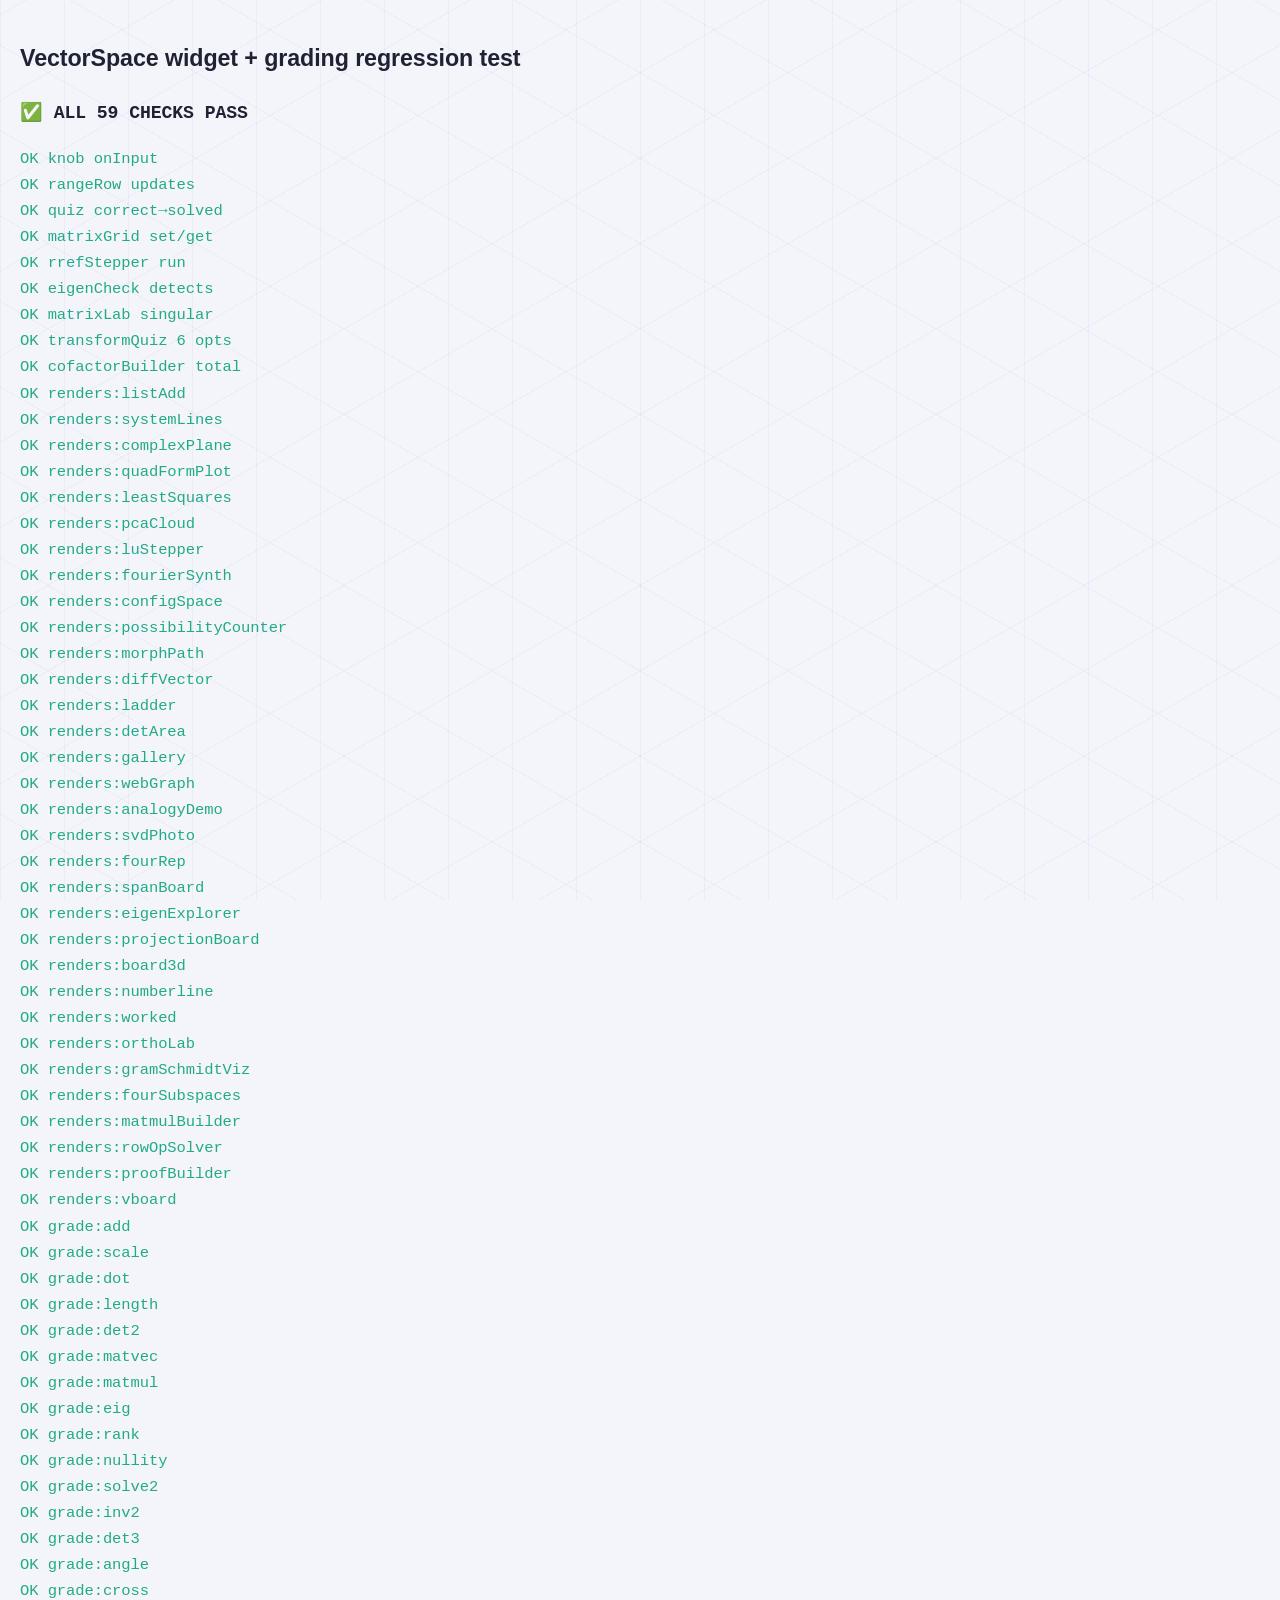
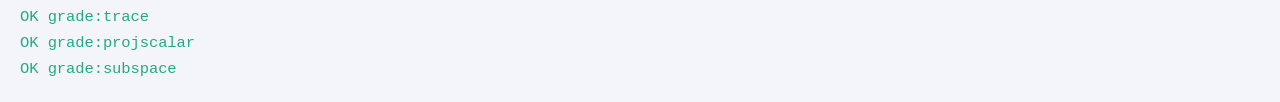
<file: test.html>
<!DOCTYPE html>
<!-- Regression test: open in a browser (or run headless) to verify every
     widget responds to input and every practice generator grades correctly.
     Green "OK" lines = pass; any "BAD"/"ERR" = a regression. -->
<html><head><meta charset="utf-8"><link rel="stylesheet" href="styles.css">
<style>body{font-family:monospace;padding:20px} .OK{color:#2a8} .BAD{color:#e4572e;font-weight:bold} h2{font-family:sans-serif}</style>
</head><body>
<h2>VectorSpace widget + grading regression test</h2>
<div id="report">running…</div>
<script src="linalg.js"></script><script src="engine.js"></script>
<script>
const out=[];
function ok(name,cond){out.push({name,pass:!!cond});}
function narTxt(w){const n=w.querySelector('.narrate');return n?n.textContent:w.textContent;}

/* ---- widget interaction ---- */
try{let v=0;VS.knob({label:'x',value:5,onInput:x=>v=x});ok('knob onInput',typeof v==='number');}catch(e){ok('knob:'+e.message,false);}
try{let v=0;const r=VS.rangeRow({label:'a',min:0,max:10,value:3,onInput:x=>v=x});r.input.value='7';r.input.dispatchEvent(new Event('input'));ok('rangeRow updates',v===7);}catch(e){ok('rangeRow:'+e.message,false);}
try{let s=false;const q=VS.quiz({question:'q',options:[{t:'yes',ok:true,why:'r'},{t:'no',ok:false}],onSolved:()=>s=true});q.querySelectorAll('.opt')[0].click();ok('quiz correct→solved',s);}catch(e){ok('quiz:'+e.message,false);}
try{const g=VS.matrixGrid({rows:2,cols:2,values:[[1,2],[3,4]]});g.set([[5,6],[7,8]]);ok('matrixGrid set/get',JSON.stringify(g.get())==='[[5,6],[7,8]]');}catch(e){ok('matrixGrid:'+e.message,false);}
try{const w=VS.rrefStepper({rows:2,cols:3,values:[[1,2,3],[2,4,6]]});[...w.querySelectorAll('button')].find(b=>/run/.test(b.textContent)).click();ok('rrefStepper run',/rank/i.test(narTxt(w)));}catch(e){ok('rrefStepper:'+e.message,false);}
try{const w=VS.eigenCheck({A:[[2,1],[1,2]]});const ins=w.querySelectorAll('input');ins[0].value='1';ins[1].value='1';w.querySelector('button').click();ok('eigenCheck detects',/eigenvalue/i.test(narTxt(w)));}catch(e){ok('eigenCheck:'+e.message,false);}
try{const w=VS.matrixLab({matrix:[[2,1],[1,2]]});[...w.querySelectorAll('button')].find(b=>b.textContent.includes('singular')).click();ok('matrixLab singular',/SINGULAR|does not exist/.test(w.textContent));}catch(e){ok('matrixLab:'+e.message,false);}
try{const w=VS.transformQuiz();ok('transformQuiz 6 opts',w.querySelectorAll('.opt').length===6);}catch(e){ok('transformQuiz:'+e.message,false);}
try{const w=VS.cofactorBuilder({A:[[2,1,0],[1,3,1],[0,2,2]]});const ins=w.querySelectorAll('input');const t=ins[ins.length-1];t.value='6';t.dispatchEvent(new Event('input'));ok('cofactorBuilder total',/Correct/.test(narTxt(w)));}catch(e){ok('cofactorBuilder:'+e.message,false);}
['listAdd','systemLines','complexPlane','quadFormPlot','leastSquares','pcaCloud','luStepper','fourierSynth','configSpace','possibilityCounter','morphPath','diffVector','ladder','detArea','gallery','webGraph','analogyDemo','svdPhoto','fourRep','spanBoard','eigenExplorer','projectionBoard','board3d','numberline','worked','orthoLab','gramSchmidtViz','fourSubspaces','matmulBuilder','rowOpSolver','proofBuilder','vboard'].forEach(fn=>{
  try{let a={};
    if(fn==='listAdd')a={items:['a','b'],a:[1,2],b:[3,4]};
    if(fn==='gallery')a=[{icon:'x',name:'n',dims:'2D',vec:'(1,2)',note:'z'}];
    if(fn==='webGraph')a={nodes:[{label:'A'},{label:'B'}],edges:[[0,1,2]]};
    if(fn==='worked')a={steps:['a','b'],result:'r',prompt:'p'};
    if(fn==='board3d')a={vec:{x:1,y:1,z:1}};
    if(fn==='numberline')a={value:2};
    if(fn==='spanBoard'||fn==='vboard')a={arrows:[{x:1,y:0,color:'#000'},{x:0,y:1,color:'#111'}]};
    if(fn==='eigenExplorer')a={matrix:[[2,1],[1,2]]};
    if(fn==='projectionBoard')a={nar:VS.narrate('')};
    if(fn==='fourRep')a={x:2,y:1};
    if(fn==='matmulBuilder')a={A:[[1,2],[3,4]],B:[[2,0],[1,2]]};
    if(fn==='rowOpSolver')a={matrix:[[2,4],[1,3]]};
    if(fn==='proofBuilder')a={claim:'c',steps:[{text:'a',reason:'x',choices:['x','y']}]};
    VS[fn](a);ok('renders:'+fn,true);
  }catch(e){ok('renders:'+fn+':'+e.message,false);}
});

/* ---- grading: right passes, wrong fails ---- */
Object.keys(VS.PROBLEMS).forEach(k=>{
  try{let rp=true,wf=true;
    for(let t=0;t<20;t++){const p=VS.PROBLEMS[k]();
      const right=Array.isArray(p.answer)?p.answer.join(', '):String(p.answer);
      if(!p.check(right))rp=false;
      let wrong=k==='subspace'?(p.answer==='yes'?'no':'yes'):Array.isArray(p.answer)?p.answer.map((x,i)=>i===0?x+7:x).join(', '):String(Number(p.answer)+7);
      if(p.check(wrong))wf=false;}
    ok('grade:'+k,rp&&wf);
  }catch(e){ok('grade:'+k+':'+e.message,false);}
});

const fails=out.filter(o=>!o.pass);
document.getElementById('report').innerHTML=
  `<h3>${fails.length===0?'✅ ALL '+out.length+' CHECKS PASS':'❌ '+fails.length+' FAILURES'}</h3>`+
  out.map(o=>`<div class="${o.pass?'OK':'BAD'}">${o.pass?'OK ':'BAD'} ${o.name}</div>`).join('');
</script></body></html>
</file>
<file: styles.css>
/* ============================================================
   VectorSpace — interactive linear algebra.
   THEME: ISOMETRIC. The whole surface is a faint axonometric
   grid (three line-sets at ±30°, a projected 3-D basis) — the
   most linear-algebra surface there is. Clean sans type, an
   i/j/k accent triad (indigo · magenta · teal). Diagrams live
   on the grid; light "axo paper" default + dark "night axo".
   ============================================================ */

/* ---------------- LIGHT · axo paper (default) ---------------- */
:root{
  --accent:#4F46E5;      /* indigo  (i / links / primary) */
  --accent2:#E5484D;     /* magenta-red (j / the other vector) */
  --accentb:#0EA5A5;     /* teal (k / third axis) */
  --accentc:#4F46E5; --accentd:#E5484D;
  --gold:#C77D17; --green:#0E9F6E;

  --bg:#F4F5FB; --bg-2:#ECEEF7;
  --paper:#F4F5FB; --paper-2:#ECEEF7;
  --ink:#1E2233; --ink-strong:#0C0F1D; --muted:#666C82; --faint:#9AA0B6;
  --surface:#FFFFFF; --surface-2:#F6F7FC; --surface-3:#EEF0F8;
  --soft:#EEF0F8; --softline:#DDE0EE; --border:#E1E4F0; --border-2:#CDD1E4;
  --dark:#151827; --darker:#0E1120; --dark-fg:#EDEFF7;
  --code-bg:#EEF0F8; --code-fg:#4338CA;
  --sel:#DAD8FB;

  --iso:rgba(79,70,229,.055);          /* iso grid line */
  --iso-strong:rgba(79,70,229,.10);
  --hair:1px solid var(--border);
  --sidebar-w:280px;
  --shadow:0 1px 2px rgba(28,32,60,.05),0 12px 30px -14px rgba(28,32,60,.14);
  --shadow-lg:0 30px 70px -26px rgba(28,32,60,.30);
  --ring:rgba(79,70,229,.28);
  --sans:"Inter",-apple-system,BlinkMacSystemFont,"Segoe UI",Roboto,Helvetica,Arial,sans-serif;
  --mono:"SF Mono","JetBrains Mono",Menlo,Consolas,"Roboto Mono",monospace;
  --grad:linear-gradient(100deg,var(--accent),var(--accent2) 55%,var(--accentb));
  color-scheme:light;
}

/* ---------------- DARK · night axo ---------------- */
:root[data-theme="dark"]{
  --accent:#8B93FF; --accent2:#FF7A82; --accentb:#3CD5C9;
  --accentc:#8B93FF; --accentd:#FF7A82; --gold:#F0B24B; --green:#54D6A0;

  --bg:#0D1020; --bg-2:#0A0D1A;
  --paper:#0D1020; --paper-2:#0A0D1A;
  --ink:#D3D8EC; --ink-strong:#F2F4FF; --muted:#8A90AC; --faint:#565C78;
  --surface:#151931; --surface-2:#1A1F3C; --surface-3:#212747;
  --soft:#1A1F3C; --softline:#2A3052; --border:#242A4A; --border-2:#333A5E;
  --dark:#080A15; --darker:#05070F; --dark-fg:#D3D8EC;
  --code-bg:#1A1F3C; --code-fg:#AEB4FF;
  --sel:#2A2F63;

  --iso:rgba(139,147,255,.07);
  --iso-strong:rgba(139,147,255,.12);
  --shadow:0 2px 10px rgba(0,0,0,.4);
  --shadow-lg:0 30px 80px -30px rgba(0,0,0,.7);
  --ring:rgba(139,147,255,.32);
  color-scheme:dark;
}

*{box-sizing:border-box}
html{scroll-behavior:smooth}

/* the isometric grid: three line families at 0°, +30°, -30° built
   from repeating linear-gradients. Fixed so content scrolls over it. */
body{margin:0;background:var(--bg);color:var(--ink);
  font:15.5px/1.68 var(--sans);letter-spacing:-.006em;
  -webkit-font-smoothing:antialiased;text-rendering:optimizeLegibility;
  background-image:
    repeating-linear-gradient(90deg,  var(--iso) 0 1px, transparent 1px 64px),
    repeating-linear-gradient(30deg,  var(--iso) 0 1px, transparent 1px 74px),
    repeating-linear-gradient(-30deg, var(--iso) 0 1px, transparent 1px 74px);
  background-attachment:fixed;
  transition:background-color .3s,color .3s}
em{font-style:normal;color:var(--accent);font-weight:600}
b,strong{font-weight:650;color:var(--ink-strong)}
button{font-family:inherit}
::selection{background:var(--sel);color:var(--ink-strong)}
.aha{color:var(--accent);font-weight:650}
.term{color:var(--accentb);font-weight:600}
code,.vec{font-family:var(--mono);background:var(--code-bg);color:var(--code-fg);
  padding:1.5px 6px;border-radius:5px;font-size:.9em}

/* scrollbars */
*{scrollbar-width:thin;scrollbar-color:var(--border-2) transparent}
*::-webkit-scrollbar{width:10px;height:10px}
*::-webkit-scrollbar-thumb{background:var(--border-2);border-radius:6px;border:2px solid transparent;background-clip:content-box}
*::-webkit-scrollbar-thumb:hover{background:var(--muted)}

/* ---------------- SIDEBAR ---------------- */
#sidebar{position:fixed;top:0;left:0;width:var(--sidebar-w);height:100vh;height:100dvh;
  background:var(--bg-2);
  border-right:var(--hair);display:flex;flex-direction:column;
  padding:18px 14px;z-index:40;transition:transform .25s ease}
@supports ((backdrop-filter:blur(1px)) or (-webkit-backdrop-filter:blur(1px))){
  #sidebar{background:color-mix(in srgb,var(--bg) 86%,transparent);
    backdrop-filter:blur(14px);-webkit-backdrop-filter:blur(14px)}
}
.brand{display:flex;align-items:center;gap:10px;margin-bottom:2px}
.logo{width:34px;height:34px;display:grid;place-items:center;flex:none;
  background:var(--surface);border:1px solid var(--border-2);border-radius:9px}
.brand-title{font-weight:750;font-size:1.12rem;letter-spacing:-.02em;color:var(--ink-strong)}
.brand-title span{color:var(--accent)}
.theme-toggle{margin-left:auto;flex:none;width:34px;height:34px;border-radius:9px;
  border:1px solid var(--border-2);background:var(--surface);color:var(--muted);
  cursor:pointer;display:grid;place-items:center;transition:.16s;position:relative}
.theme-toggle::before{content:"";width:15px;height:15px;border-radius:50%;
  background:conic-gradient(from 220deg,var(--accent),var(--accent2),var(--accentb),var(--accent))}
.theme-toggle:hover{border-color:var(--accent);transform:translateY(-1px)}
.brand-sub{font-size:.72rem;color:var(--muted);margin:4px 2px 12px}

#chapSearch{width:100%;margin:0 0 8px;padding:8px 11px;border:1px solid var(--border);
  border-radius:9px;font-size:.82rem;background:var(--surface);color:var(--ink);font-family:inherit}
#chapSearch::placeholder{color:var(--faint)}
#chapSearch:focus{outline:none;border-color:var(--accent);box-shadow:0 0 0 3px var(--ring)}
#chapnav{flex:1;overflow-y:auto;margin:2px 0}
.chap-link.hiddenBySearch,.part-head.hiddenBySearch{display:none}
.chap-link{display:flex;gap:9px;align-items:baseline;width:100%;text-align:left;
  background:none;border:none;border-radius:8px;padding:6px 9px;cursor:pointer;
  color:var(--muted);font-size:.86rem;line-height:1.35;position:relative;transition:.14s}
.chap-link:hover{background:var(--surface-2);color:var(--ink)}
.chap-link.active{background:color-mix(in srgb,var(--accent) 12%,transparent);color:var(--ink-strong)}
.chap-link.active::before{content:"";position:absolute;left:-1px;top:6px;bottom:6px;width:3px;
  border-radius:3px;background:var(--grad)}
.chap-link.active .chap-num{color:var(--accent)}
.chap-link.done .chap-num{color:var(--green)}
.chap-link > *{pointer-events:none}
.chap-meta{display:flex;flex-direction:column;min-width:0}
.chap-num{flex:none;color:var(--faint);font-size:.72rem;min-width:2em;font-variant-numeric:tabular-nums}
.chap-title{font-weight:500}
.chap-link.active .chap-title{font-weight:650}
.chap-sub{display:none}
.progress-wrap{margin-top:8px}
.progress-bar{height:5px;background:var(--surface-3);border-radius:4px;overflow:hidden}
#progressFill{height:100%;width:0;background:var(--grad);transition:width .4s}
.progress-label{font-size:.7rem;color:var(--muted);margin-top:6px;text-align:center}
.reset-progress{margin-top:8px;background:none;border:1px solid var(--border);border-radius:8px;
  color:var(--faint);font-size:.72rem;padding:6px;cursor:pointer}
.reset-progress:hover{color:var(--accent2);border-color:var(--accent2)}

#menuToggle{display:none;position:fixed;top:12px;left:12px;z-index:50;
  background:var(--surface);border:1px solid var(--border-2);border-radius:9px;width:42px;height:42px;
  color:var(--ink);cursor:pointer;box-shadow:var(--shadow);font-size:1.1rem}

/* ---------------- MAIN ---------------- */
#main{margin-left:var(--sidebar-w);min-height:100vh;min-height:100dvh;display:flex;flex-direction:column}
#content{flex:1;max-width:780px;width:100%;margin:0 auto;padding:48px 30px 20px}
.chapter{animation:fadein .25s ease}
@keyframes fadein{from{opacity:0;transform:translateY(6px)}to{opacity:1;transform:none}}
.chapter-foot{max-width:780px;width:100%;margin:22px auto 0;padding:16px 30px 60px;
  display:flex;align-items:center;justify-content:space-between;gap:16px;border-top:var(--hair)}
.navbtn{background:var(--surface);border:1px solid var(--border-2);border-radius:9px;padding:9px 18px;
  font-size:.9rem;font-weight:550;cursor:pointer;color:var(--ink);transition:.15s}
.navbtn:hover:not(:disabled){border-color:var(--accent);color:var(--accent)}
.navbtn.primary{background:var(--accent);color:#fff;border-color:transparent;font-weight:650}
.navbtn.primary:hover{filter:brightness(1.06);color:#fff}
.navbtn:disabled{opacity:.4;cursor:default}
.dotline{display:flex;align-items:center;gap:10px;color:var(--muted);font-size:.8rem}
.chap-counter{white-space:nowrap;font-variant-numeric:tabular-nums}
.chap-minibar{width:110px;height:5px;background:var(--surface-3);border-radius:4px;overflow:hidden}
.chap-minibar>div{height:100%;width:0;background:var(--grad);transition:width .3s}
@media(max-width:520px){.chap-minibar{display:none}}

/* ---------------- TYPOGRAPHY ---------------- */
.eyebrow{font-size:.74rem;font-weight:700;letter-spacing:.12em;text-transform:uppercase;color:var(--accent)}
.part-banner{display:inline-block;font-size:.68rem;font-weight:700;letter-spacing:.1em;text-transform:uppercase;
  color:var(--accent);background:color-mix(in srgb,var(--accent) 10%,transparent);
  padding:4px 10px;border-radius:6px;margin-bottom:10px}
.chapter h1{font-size:2.25rem;line-height:1.12;letter-spacing:-.03em;margin:.2em 0 .45em;
  font-weight:750;color:var(--ink-strong)}
.chapter h2{font-size:1.4rem;margin:1.7em 0 .3em;letter-spacing:-.02em;color:var(--ink-strong);font-weight:700}
.chapter h3{font-size:1.05rem;margin:1.3em 0 .2em;color:var(--accent);font-weight:650}
.chapter p{margin:.75em 0;color:var(--ink)}
.lead-big{font-size:1.15rem;color:var(--muted);line-height:1.55}
.chapter ul{margin:.6em 0;padding-left:1.3em}.chapter li{margin:.32em 0}
.chapter ul li::marker{color:var(--accent)}

/* callout boxes */
.box{border-radius:12px;padding:14px 16px;margin:18px 0;background:var(--surface);
  border:var(--hair);position:relative;overflow:hidden;box-shadow:var(--shadow)}
.box::before{content:"";position:absolute;left:0;top:0;bottom:0;width:4px;background:var(--accent)}
.box.aha-box::before{background:var(--grad)}
.box.ask::before{background:var(--accentb)} .box.ask b{color:var(--accentb)}
.box.trap::before{background:var(--accent2)} .box.trap b{color:var(--accent2)}
.box.connect::before{background:var(--accentb)}
.box .box-tag{display:block;font-size:.68rem;font-weight:700;letter-spacing:.09em;text-transform:uppercase;
  color:var(--muted);margin-bottom:6px}
.box.key .box-tag,.box.aha-box .box-tag{color:var(--accent)}
.box.ask .box-tag{color:var(--accentb)}
.box.trap .box-tag{color:var(--accent2)}
.box.connect a{color:var(--accentb);text-decoration:none;border-bottom:1px solid color-mix(in srgb,var(--accentb) 40%,transparent);cursor:pointer}

/* live narrator */
.narrate{background:var(--dark);color:var(--dark-fg);border-radius:11px;
  padding:13px 16px;margin:14px 0;font-size:1rem;line-height:1.5;min-height:1.5em}
.narrate .k{color:var(--gold);font-weight:600}.narrate .g{color:var(--green);font-weight:600}.narrate .r{color:var(--accent2);font-weight:600}

/* labs */
.lab{background:var(--surface);border:var(--hair);border-radius:14px;padding:18px;margin:20px 0;box-shadow:var(--shadow)}
.lab-head{display:flex;align-items:center;gap:9px;margin-bottom:6px}
.lab-badge{font-size:.64rem;font-weight:700;letter-spacing:.08em;text-transform:uppercase;
  color:#fff;background:var(--accent);padding:3px 8px;border-radius:5px}
.lab-badge.see{background:var(--accentb)} .lab-badge.weird{background:var(--accent2)}
.lab-title{font-weight:650;font-size:1rem;color:var(--ink-strong)}
.stage{display:flex;flex-wrap:wrap;gap:24px;align-items:center;margin-top:14px}
.grow{flex:1 1 240px;min-width:230px}
.controls{display:flex;flex-wrap:wrap;gap:14px;align-items:center;margin:12px 0}
.controls label{font-size:.88rem;color:var(--muted)}
input[type=range]{accent-color:var(--accent);width:200px;max-width:100%}
.big{font-size:1.05rem;font-weight:700;font-variant-numeric:tabular-nums}
canvas{max-width:100%;touch-action:none;border-radius:10px}
.readout{font-family:var(--mono);font-size:1rem;background:var(--dark);color:var(--dark-fg);
  padding:9px 13px;border-radius:9px;display:inline-block}

/* knobs */
.knobs{display:flex;gap:22px}
.knob{display:flex;flex-direction:column;align-items:center;gap:8px;width:60px}
.knob .track{position:relative;width:7px;height:150px;background:var(--surface-3);border-radius:5px;cursor:pointer}
.knob .fill{position:absolute;left:0;bottom:0;width:100%;border-radius:5px}
.knob .grip{position:absolute;left:50%;transform:translate(-50%,50%);width:24px;height:24px;
  border-radius:50%;background:var(--surface);border:3px solid;cursor:grab;box-shadow:var(--shadow)}
.knob .grip:active{cursor:grabbing}
.knob .lbl{font-size:.76rem;color:var(--muted)}
.knob .val{font-weight:700;font-variant-numeric:tabular-nums}
.swatch{width:150px;height:150px;border-radius:12px;border:1px solid var(--border-2);box-shadow:var(--shadow)}

/* buttons */
.btn{background:var(--accent);color:#fff;border:none;border-radius:9px;padding:9px 15px;
  font-size:.88rem;font-weight:650;cursor:pointer;transition:.15s}
.btn:hover{filter:brightness(1.07)} .btn:active{transform:translateY(1px)}
.btn.ghost{background:var(--surface);color:var(--accent);border:1px solid var(--accent)}
.btn.accent{background:var(--accent2)}

/* sign chips */
.sign{font-weight:700;padding:2px 10px;border-radius:6px;color:#fff}
.sign.pos{background:var(--green)}.sign.zero{background:var(--muted)}.sign.neg{background:var(--accent2)}

/* list table */
table.list{border-collapse:collapse;font-variant-numeric:tabular-nums;font-family:var(--mono)}
table.list td,table.list th{padding:6px 14px;text-align:right}
table.list th:first-child,table.list td:first-child{text-align:left;color:var(--muted)}
.lrow.lit{background:color-mix(in srgb,var(--gold) 22%,transparent)}
.sum{font-weight:700;color:var(--accent)}

/* quiz */
.quiz{margin:16px 0}
.quiz .q{font-weight:600;margin-bottom:9px;color:var(--ink-strong)}
.opt{display:block;width:100%;text-align:left;background:var(--surface);border:1px solid var(--border);
  border-radius:10px;padding:11px 14px;margin:7px 0;cursor:pointer;font-size:.92rem;color:var(--ink);transition:.14s}
.opt:hover{border-color:var(--accent);background:var(--surface-2)}
.opt.correct{border-color:var(--green);background:color-mix(in srgb,var(--green) 12%,transparent)}
.opt.wrong{border-color:var(--accent2);background:color-mix(in srgb,var(--accent2) 12%,transparent)}
.opt .mark{float:right;font-weight:700}
.quiz-fb{margin-top:8px;font-size:.9rem;min-height:1.2em;color:var(--muted)}

/* ---------------- LANDING (isometric hero) ---------------- */
#landing{position:fixed;inset:0;z-index:100;background:var(--bg);
  display:grid;place-items:center;padding:24px;overflow:auto;transition:opacity .4s,visibility .4s}
#isoField{position:fixed;inset:0;width:100%;height:100%}
#landing::after{content:"";position:absolute;inset:0;pointer-events:none;
  background:radial-gradient(120% 90% at 50% 20%,transparent 45%,var(--bg))}
#landing.hidden{opacity:0;visibility:hidden}
.landing-theme{position:absolute;top:18px;right:18px;z-index:3}
.hero{position:relative;z-index:2;max-width:680px;text-align:center;animation:fadein .5s ease}
.hero-eyebrow{display:inline-block;font-size:.74rem;font-weight:700;letter-spacing:.14em;text-transform:uppercase;
  color:var(--accent);background:color-mix(in srgb,var(--accent) 10%,transparent);
  padding:6px 14px;border-radius:999px;margin-bottom:22px}
.hero-title{font-size:clamp(2.2rem,6.5vw,4rem);line-height:1.06;letter-spacing:-.035em;margin:0 0 18px;
  font-weight:800;color:var(--ink-strong)}
.hero-title .grad{background:var(--grad);-webkit-background-clip:text;background-clip:text;-webkit-text-fill-color:transparent}
.hero-lead{font-size:clamp(1rem,2.2vw,1.18rem);color:var(--muted);max-width:560px;margin:0 auto 30px;line-height:1.6}
.hero-lead b{color:var(--ink)}
.landing-cta{display:flex;gap:12px;justify-content:center;flex-wrap:wrap}
.big-cta{background:var(--accent);color:#fff;border:none;border-radius:11px;padding:14px 28px;
  font-size:1.02rem;font-weight:650;cursor:pointer;transition:.18s;box-shadow:0 14px 34px -14px var(--accent)}
.big-cta:hover{transform:translateY(-2px);filter:brightness(1.05)}
.ghost-cta{background:var(--surface);color:var(--ink);border:1px solid var(--border-2);border-radius:11px;
  padding:14px 22px;font-size:1rem;font-weight:550;cursor:pointer;transition:.18s}
.ghost-cta:hover{border-color:var(--accent);color:var(--accent);transform:translateY(-2px)}
.landing-marquee{display:flex;flex-wrap:wrap;gap:8px;justify-content:center;margin-top:30px}
.landing-marquee span{background:var(--surface);border:1px solid var(--border);border-radius:8px;
  padding:5px 11px;font-size:.76rem;color:var(--muted)}

/* ---------------- RESPONSIVE ---------------- */
@media(max-width:820px){
  body{background-attachment:scroll}   /* fixed attach blanks/janks on mobile GPUs */
  #sidebar{transform:translateX(-100%);width:min(86vw,300px)}
  #sidebar.open{transform:translateX(0);box-shadow:var(--shadow-lg)}
  #menuToggle{display:grid;place-items:center}
  #main{margin-left:0}
  #content{padding:60px 18px 20px}
  .chapter-foot{padding:16px 18px 48px}
  #landing{place-items:start center;padding:64px 20px 40px}
  .hero{margin:auto 0}
  .stage{gap:16px}
}

/* sidebar part headers */
.part-head{font-size:.66rem;font-weight:700;letter-spacing:.1em;text-transform:uppercase;
  color:var(--faint);margin:15px 8px 4px;padding-top:10px;border-top:var(--hair)}
.part-head:first-child{border-top:none;padding-top:0;margin-top:2px}

/* summary */
.summary{background:var(--surface);border:var(--hair);border-radius:12px;padding:15px 17px;margin:22px 0;
  position:relative;overflow:hidden;box-shadow:var(--shadow)}
.summary::before{content:"";position:absolute;left:0;top:0;bottom:0;width:4px;background:var(--grad)}
.summary h4{margin:0 0 8px;font-size:.68rem;letter-spacing:.09em;text-transform:uppercase;color:var(--accent);font-weight:700}
.summary ul{margin:0;padding-left:1.2em}

/* math */
mjx-container{font-size:1.04em!important}
.mathblock{margin:16px 0;text-align:center;overflow-x:auto;padding:6px 0}

/* glossary */
.glossary{display:grid;gap:9px;margin:16px 0}
.gitem{background:var(--surface);border:var(--hair);border-radius:10px;padding:11px 14px;box-shadow:var(--shadow)}
.gitem b{color:var(--accentb)}

/* representation legend */
.replegend{display:flex;flex-wrap:wrap;gap:7px;margin:10px 0}
.repchip{font-size:.76rem;background:var(--surface-2);border:1px solid var(--border);border-radius:7px;
  padding:4px 10px;font-weight:500;color:var(--muted)}
.repchip .dotc{display:inline-block;width:8px;height:8px;border-radius:50%;margin-right:6px;vertical-align:middle}

/* two-column */
.cols2{display:grid;grid-template-columns:1fr 1fr;gap:14px}
@media(max-width:640px){.cols2{grid-template-columns:1fr}}

/* pull-quote */
.pull{font-size:1.22rem;line-height:1.45;color:var(--ink-strong);font-weight:500;
  padding:4px 0 4px 16px;margin:20px 0;border-left:3px solid var(--accent)}

@keyframes fade{from{opacity:0}to{opacity:1}}

@media (prefers-reduced-motion: reduce){
  *,*::before,*::after{animation-duration:.001ms!important;transition-duration:.001ms!important}
}

@media print{
  #sidebar,#menuToggle,.chapter-foot,#landing{display:none!important}
  #main{margin-left:0!important}#content{max-width:none;padding:0}
  body{background:#fff;background-image:none;color:#111}
  .lab,.box,.summary,.narrate{break-inside:avoid;box-shadow:none;border:1px solid #ccc}
  .narrate{background:#f4f4f4!important;color:#111!important}
  a{color:inherit;text-decoration:none}
}
</file>
